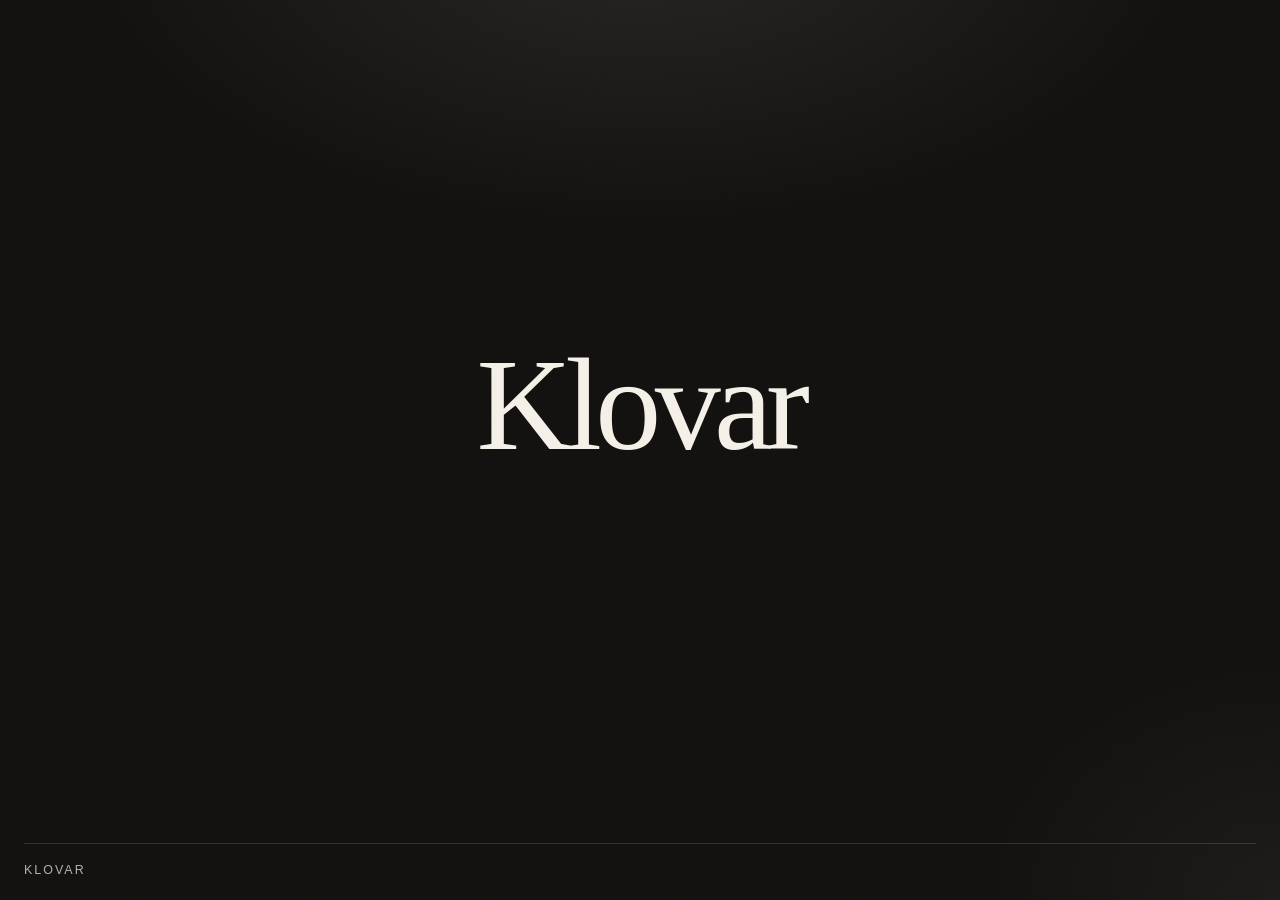
<file: index.html>
<!DOCTYPE html>
<html lang="en">
<head>
  <meta charset="utf-8">
  <meta name="viewport" content="width=device-width, initial-scale=1">
  <meta name="theme-color" content="#12110f">
  <title>Klovar</title>
  <link rel="icon" href="/favicon.svg" type="image/svg+xml">
  <link rel="stylesheet" href="/site.css">
</head>
<body class="home">
  <main>
    <h1>Klovar</h1>
  </main>
  <footer class="site-footer">
    <p>Klovar</p>
  </footer>
</body>
</html>
</file>
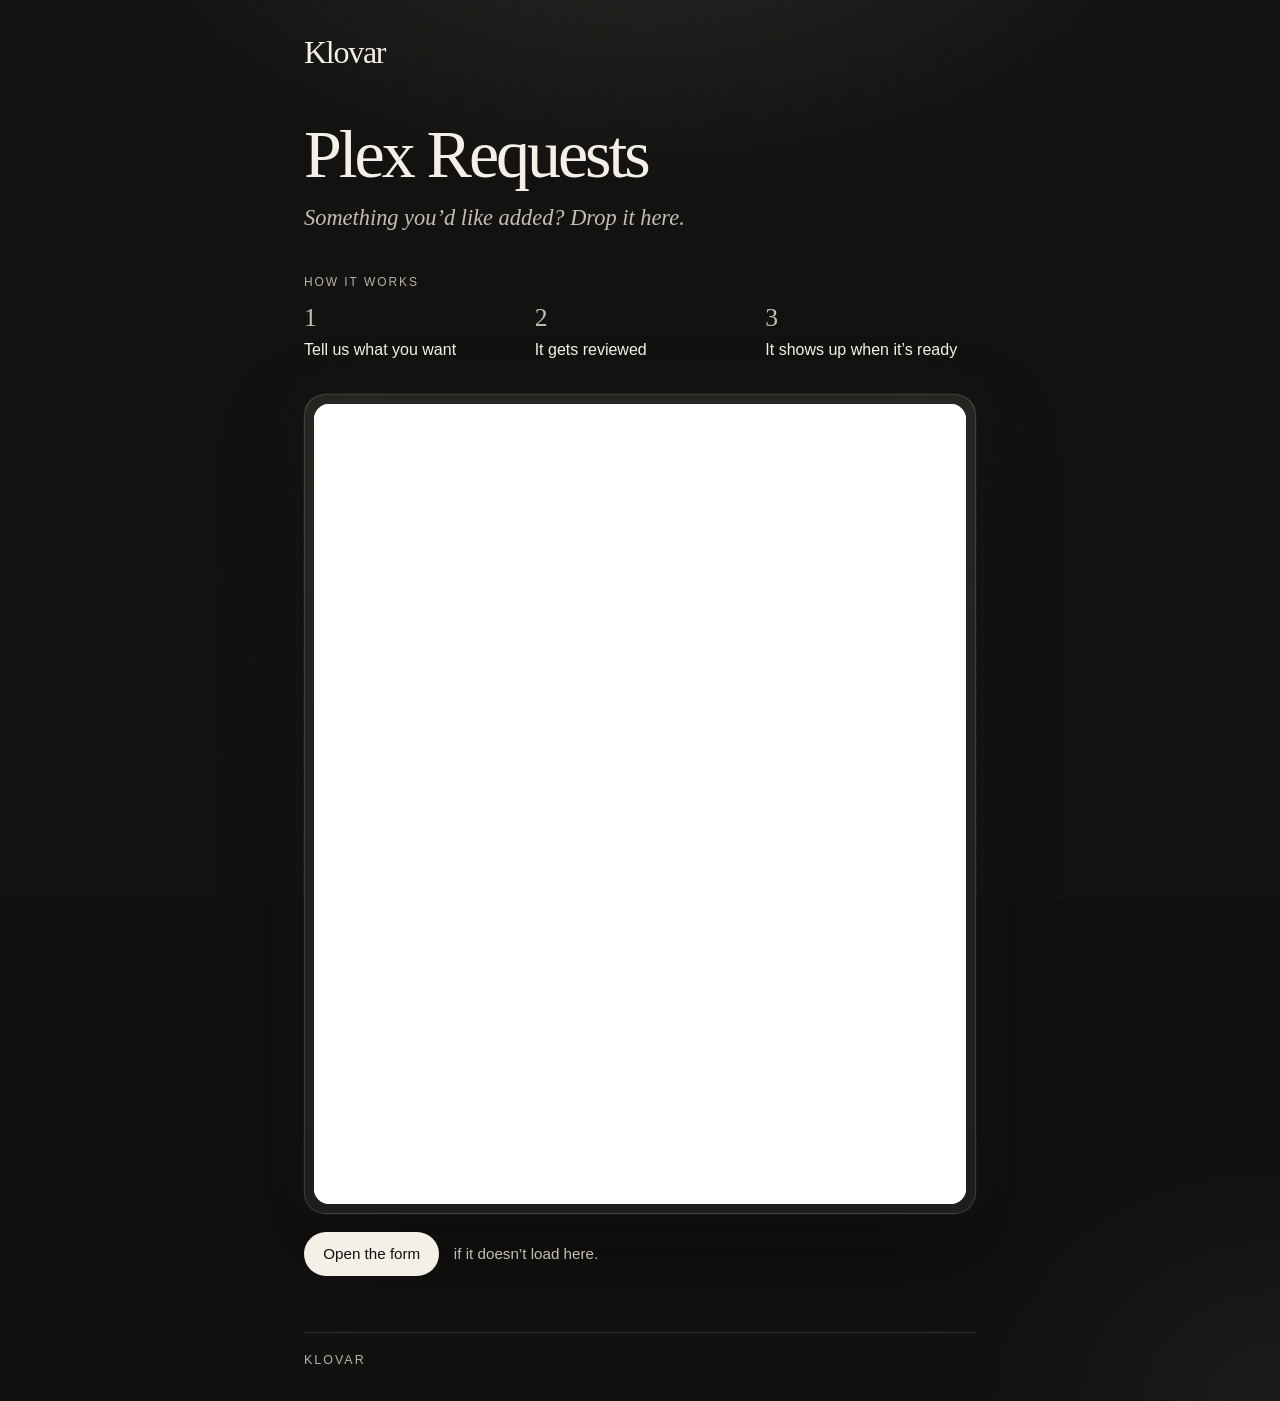
<file: r/7ri61wogyra1rvzlratjsx7u/index.html>
<!DOCTYPE html>
<html lang="en">
<head>
  <meta charset="utf-8">
  <meta name="viewport" content="width=device-width, initial-scale=1">
  <title>Plex Requests</title>
  <meta name="description" content="Submit a request.">
  <meta name="robots" content="noindex, nofollow">
  <meta name="theme-color" content="#12110f">
  <meta property="og:title" content="Plex Requests">
  <meta property="og:description" content="Submit a request.">
  <meta property="og:type" content="website">
  <meta name="twitter:card" content="summary">
  <meta name="twitter:title" content="Plex Requests">
  <meta name="twitter:description" content="Submit a request.">
  <link rel="icon" href="/favicon.svg" type="image/svg+xml">
  <link rel="stylesheet" href="/site.css">
</head>
<body class="request">
  <div class="wrap">
    <header class="top">
      <a class="wordmark" href="/">Klovar</a>
    </header>
    <main>
      <h1>Plex Requests</h1>
      <p class="lede">Something you’d like added? Drop it here.</p>
      <section class="how" aria-labelledby="how-title">
        <h2 id="how-title">How it works</h2>
        <ol class="steps">
          <li>Tell us what you want</li>
          <li>It gets reviewed</li>
          <li>It shows up when it’s ready</li>
        </ol>
      </section>
      <div class="card">
        <iframe
          src="https://docs.google.com/forms/d/1QpxVPqVCPK6YRi7rLEBviDouRKKMJNvzdN6FpTC5EE8/viewform?embedded=true"
          title="Request form"
          width="640"
          height="860">
          Loading…
        </iframe>
      </div>
      <p class="fallback">
        <a class="button" href="https://forms.gle/A5eKtKpxKZ9jBR9H9">Open the form</a>
        <span>if it doesn’t load here.</span>
      </p>
    </main>
    <footer class="site-footer">
      <p>Klovar</p>
    </footer>
  </div>
</body>
</html>
</file>
<file: site.css>
:root {
  color-scheme: dark;
  --bg: #12110f;
  --fg: #f4f0e8;
  --muted: #c4beb4;
  --faint: #b7b1a8;
  --card: #1b1a17;
  --line: rgba(244, 240, 232, 0.14);
  --serif: "Iowan Old Style", "Palatino Linotype", Palatino, "Noto Serif", Georgia, serif;
  --sans: "Avenir Next", "Segoe UI", "Liberation Sans", ui-sans-serif, system-ui, sans-serif;
  --shadow: 0 30px 80px rgba(0, 0, 0, 0.45);
}

* { box-sizing: border-box; }

html, body { margin: 0; }

body {
  min-height: 100dvh;
  background:
    radial-gradient(900px 480px at 50% -8%, rgba(244, 240, 232, 0.09), transparent 62%),
    radial-gradient(520px 420px at 100% 100%, rgba(244, 240, 232, 0.045), transparent 58%),
    var(--bg);
  color: var(--fg);
  font-family: var(--sans);
  line-height: 1.5;
  -webkit-font-smoothing: antialiased;
}

body::before {
  content: "";
  position: fixed;
  inset: 0;
  z-index: 0;
  pointer-events: none;
  opacity: 0.22;
  mix-blend-mode: overlay;
  background-image: url("data:image/svg+xml;utf8,<svg xmlns='http://www.w3.org/2000/svg' width='180' height='180'><filter id='n'><feTurbulence type='fractalNoise' baseFrequency='0.85' numOctaves='2' stitchTiles='stitch'/></filter><rect width='100%25' height='100%25' filter='url(%23n)' opacity='0.85'/></svg>");
}

body > * { position: relative; z-index: 1; }

::selection {
  background: var(--fg);
  color: var(--bg);
}

a { color: inherit; }

a:focus-visible,
button:focus-visible {
  outline: 2px solid var(--fg);
  outline-offset: 4px;
}

.wordmark {
  display: inline-block;
  color: inherit;
  font-family: var(--serif);
  font-weight: 500;
  font-size: clamp(1.65rem, 5vw, 2rem);
  letter-spacing: -0.04em;
  line-height: 1;
  text-decoration: none;
}

.wordmark:hover { color: var(--muted); }

.button {
  display: inline-flex;
  align-items: center;
  justify-content: center;
  min-height: 2.75rem;
  padding: 0.7rem 1.2rem;
  border-radius: 999px;
  background: var(--fg);
  color: var(--bg);
  font-family: var(--sans);
  font-size: 0.95rem;
  font-weight: 500;
  line-height: 1;
  text-decoration: none;
}

.button:hover { background: #fff; }

.site-footer {
  margin-top: 3.5rem;
  padding-top: 1.1rem;
  border-top: 1px solid var(--line);
  color: var(--faint);
  font-size: 0.78rem;
  letter-spacing: 0.16em;
  text-transform: uppercase;
}

.site-footer p { margin: 0; }

.home,
.missing {
  min-height: 100dvh;
  display: grid;
  grid-template-rows: 1fr auto;
  padding:
    max(1.5rem, env(safe-area-inset-top))
    1.5rem
    max(1.25rem, env(safe-area-inset-bottom));
}

.home main {
  display: grid;
  place-items: center;
  text-align: center;
}

.missing main {
  display: flex;
  flex-direction: column;
  align-items: center;
  justify-content: center;
  text-align: center;
}

.home h1 {
  margin: 0;
  font-family: var(--serif);
  font-weight: 500;
  font-size: clamp(4.5rem, 16vw, 8.25rem);
  letter-spacing: -0.05em;
  line-height: 0.88;
}

.missing .wordmark { margin-bottom: 1.75rem; }

.missing h1 {
  margin: 0 0 1.25rem;
  font-family: var(--serif);
  font-weight: 500;
  font-size: clamp(2.4rem, 8vw, 3.75rem);
  letter-spacing: -0.04em;
  line-height: 1.05;
}

.kicker {
  margin: 0 0 0.85rem;
  color: var(--muted);
  font-size: 0.78rem;
  letter-spacing: 0.18em;
  text-transform: uppercase;
}

.wrap {
  width: min(100% - 1.5rem, 40rem);
  margin-inline: auto;
  padding-top: max(2.25rem, env(safe-area-inset-top));
  padding-bottom: max(2rem, env(safe-area-inset-bottom));
}

.top { margin-bottom: 3.25rem; }

.request h1 {
  margin: 0;
  font-family: var(--serif);
  font-weight: 500;
  font-size: clamp(2.7rem, 10vw, 4.25rem);
  letter-spacing: -0.045em;
  line-height: 0.95;
}

.lede {
  max-width: 28rem;
  margin: 1rem 0 0;
  color: var(--muted);
  font-family: var(--serif);
  font-size: clamp(1.15rem, 3vw, 1.4rem);
  font-style: italic;
  font-weight: 450;
  line-height: 1.35;
}

.how { margin-top: 2.5rem; }

.how h2 {
  margin: 0 0 0.9rem;
  color: var(--faint);
  font-family: var(--sans);
  font-size: 0.75rem;
  font-weight: 500;
  letter-spacing: 0.16em;
  text-transform: uppercase;
}

.steps {
  list-style: none;
  margin: 0;
  padding: 0;
  counter-reset: step;
  display: grid;
  gap: 0;
}

.steps li {
  counter-increment: step;
  display: grid;
  grid-template-columns: auto 1fr;
  gap: 0.85rem;
  align-items: baseline;
  padding: 0.85rem 0;
  border-top: 1px solid var(--line);
  color: var(--fg);
  font-size: 1rem;
}

.steps li::before {
  content: counter(step);
  color: var(--muted);
  font-family: var(--serif);
  font-size: 1.35rem;
  font-weight: 500;
  letter-spacing: -0.03em;
  line-height: 1;
}

.card {
  margin-top: 2rem;
  padding: 0.55rem;
  background:
    linear-gradient(180deg, rgba(244, 240, 232, 0.05), rgba(244, 240, 232, 0.02)),
    var(--card);
  border: 1px solid var(--line);
  border-radius: 1.35rem;
  box-shadow:
    var(--shadow),
    0 0 0 1px rgba(244, 240, 232, 0.04),
    0 0 70px rgba(244, 240, 232, 0.05);
}

iframe {
  display: block;
  width: 100%;
  height: 54rem;
  border: 0;
  border-radius: 0.95rem;
  background: #fff;
}

.fallback {
  display: flex;
  flex-wrap: wrap;
  align-items: center;
  justify-content: flex-start;
  gap: 0.75rem 0.9rem;
  margin: 1.15rem 0 0;
  color: var(--muted);
  font-size: 0.95rem;
}

@media (min-width: 40rem) {
  .wrap { width: min(100% - 3rem, 42rem); }

  .steps {
    grid-template-columns: repeat(3, 1fr);
    gap: 1.25rem;
  }

  .steps li {
    display: block;
    padding: 0;
    border-top: 0;
  }

  .steps li::before {
    display: block;
    margin-bottom: 0.45rem;
    font-size: 1.6rem;
  }

  iframe { height: 50rem; }
}

@media (max-width: 24.5rem) {
  iframe { height: 58rem; }
}
</file>
